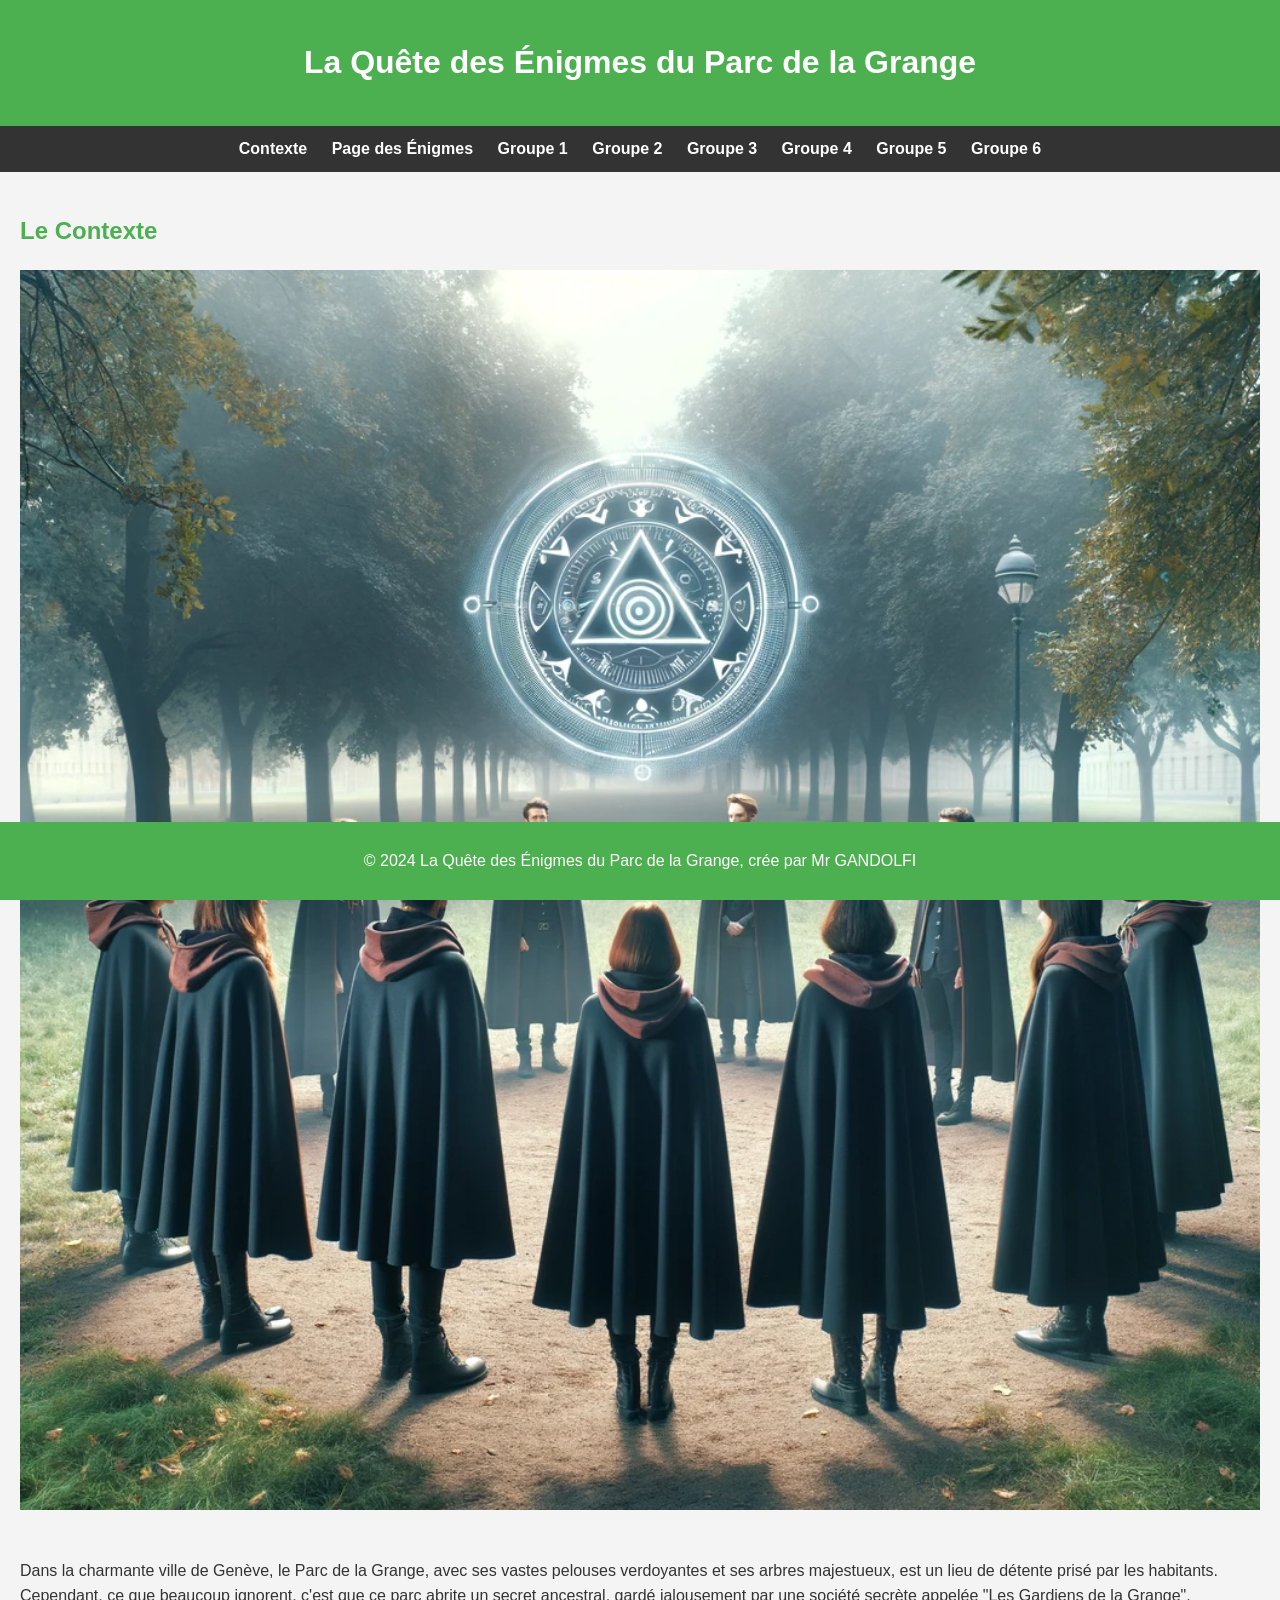
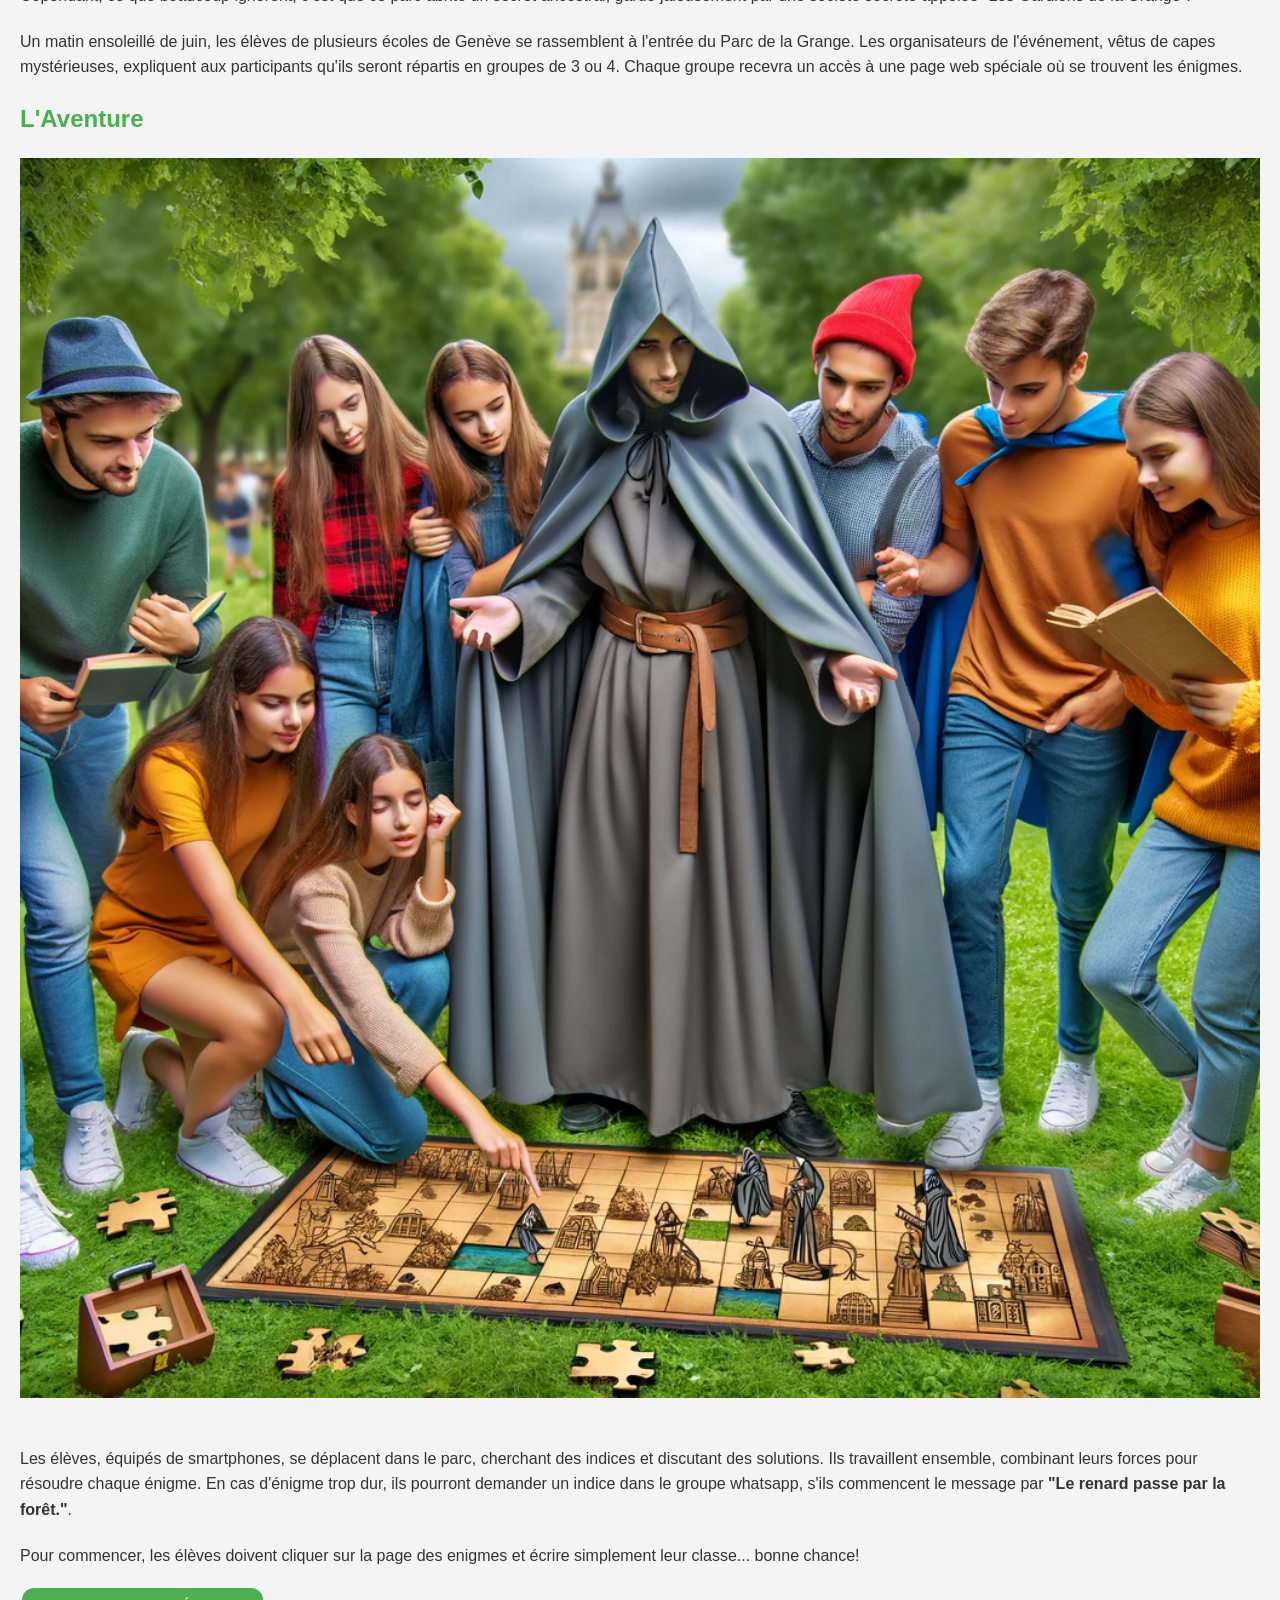
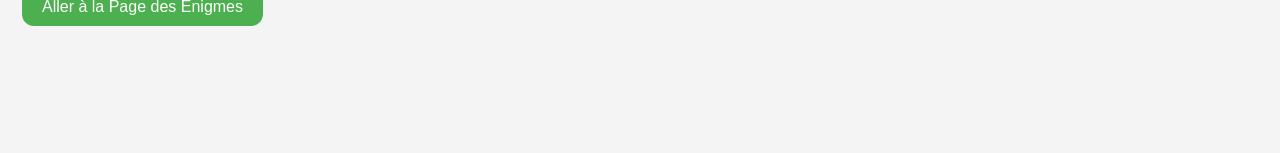
<file: index.html>
<!DOCTYPE html>
<html lang="fr">
<head>
    <meta charset="UTF-8">
    <meta name="viewport" content="width=device-width, initial-scale=1.0">
    <title>La Quête des Énigmes du Parc de la Grange</title>
    <style>
        body {
            font-family: Arial, sans-serif;
            line-height: 1.6;
            margin: 0;
            padding: 0;
            background-color: #f4f4f4;
            color: #333;
        }
        header {
            background: #4CAF50;
            color: #fff;
            padding: 1rem 0;
            text-align: center;
        }
        nav {
            background: #333;
            color: #fff;
            text-align: center;
            padding: 10px 0;
        }
        nav a {
            color: #fff;
            margin: 0 10px;
            text-decoration: none;
            font-weight: bold;
        }
        .container {
            padding: 20px;
        }
        .section-title {
            color: #4CAF50;
            margin-top: 20px;
        }
        .content {
            margin: 20px 0;
        }
        img {
            width: 100%;
            height: auto;
            margin-bottom: 20px;
        }
        .footer {
            background: #4CAF50;
            color: #fff;
            text-align: center;
            padding: 10px 0;
            position: fixed;
            bottom: 0;
            width: 100%;
        }
        @media (max-width: 768px) {
            nav {
                display: flex;
                flex-direction: column;
                align-items: center;
            }
            nav a {
                margin: 5px 0;
            }
        }
    </style>
</head>
<body>

<header>
    <h1>La Quête des Énigmes du Parc de la Grange</h1>
</header>

<nav>
    <a href="#contexte">Contexte</a>   
    <a href="./enigmes/index.html">Page des Énigmes</a>
    <a href="./G1/index.html">Groupe 1</a>
    <a href="./G2/index.html">Groupe 2</a>
    <a href="./G3/index.html">Groupe 3</a>
    <a href="./G4/index.html">Groupe 4</a>
    <a href="./G5/index.html">Groupe 5</a>
    <a href="./G6/index.html">Groupe 6</a>
</nav>

<div class="container">
    <section id="contexte">
        <h2 class="section-title">Le Contexte</h2>
        <img src="./img/secte-concept.webp" alt="Les Gardiens de la Grange">
        <p class="content">
            Dans la charmante ville de Genève, le Parc de la Grange, avec ses vastes pelouses verdoyantes et ses arbres majestueux, est un lieu de détente prisé par les habitants. Cependant, ce que beaucoup ignorent, c'est que ce parc abrite un secret ancestral, gardé jalousement par une société secrète appelée "Les Gardiens de la Grange".
        </p>
        <p class="content">
            Un matin ensoleillé de juin, les élèves de plusieurs écoles de Genève se rassemblent à l'entrée du Parc de la Grange. Les organisateurs de l'événement, vêtus de capes mystérieuses, expliquent aux participants qu'ils seront répartis en groupes de 3 ou 4. Chaque groupe recevra un accès à une page web spéciale où se trouvent les énigmes.
        </p>
    </section>


    <section id="aventure">
        <h2 class="section-title">L'Aventure</h2>
        <img src="./img/secte-aventure.webp" alt="L'Aventure">
        <p class="content">
            Les élèves, équipés de smartphones, se déplacent dans le parc, cherchant des indices et discutant des solutions. Ils travaillent ensemble, combinant leurs forces pour résoudre chaque énigme. En cas d'énigme trop dur, ils pourront demander un indice dans le groupe whatsapp, s'ils commencent le message par <b> "Le renard passe par la forêt."</b>.
        </p>
        <p> Pour commencer, les élèves doivent cliquer sur la page des enigmes et écrire simplement leur classe... bonne chance!</p>
    </section>
    <a href="./enigmes/index.html">
        <button style="background-color: #4CAF50; color: white; border: none; padding: 10px 20px; text-align: center; text-decoration: none; display: inline-block; font-size: 16px; margin: 4px 2px; cursor: pointer; border-radius: 12px;">Aller à la Page des Énigmes</button>
    </a>
    <br />
    <br />
    <br />
    <br />
    <br />
</div>

<footer class="footer">
    <p>&copy; 2024 La Quête des Énigmes du Parc de la Grange, crée par Mr GANDOLFI</p>
</footer>

</body>
</html>
</file>
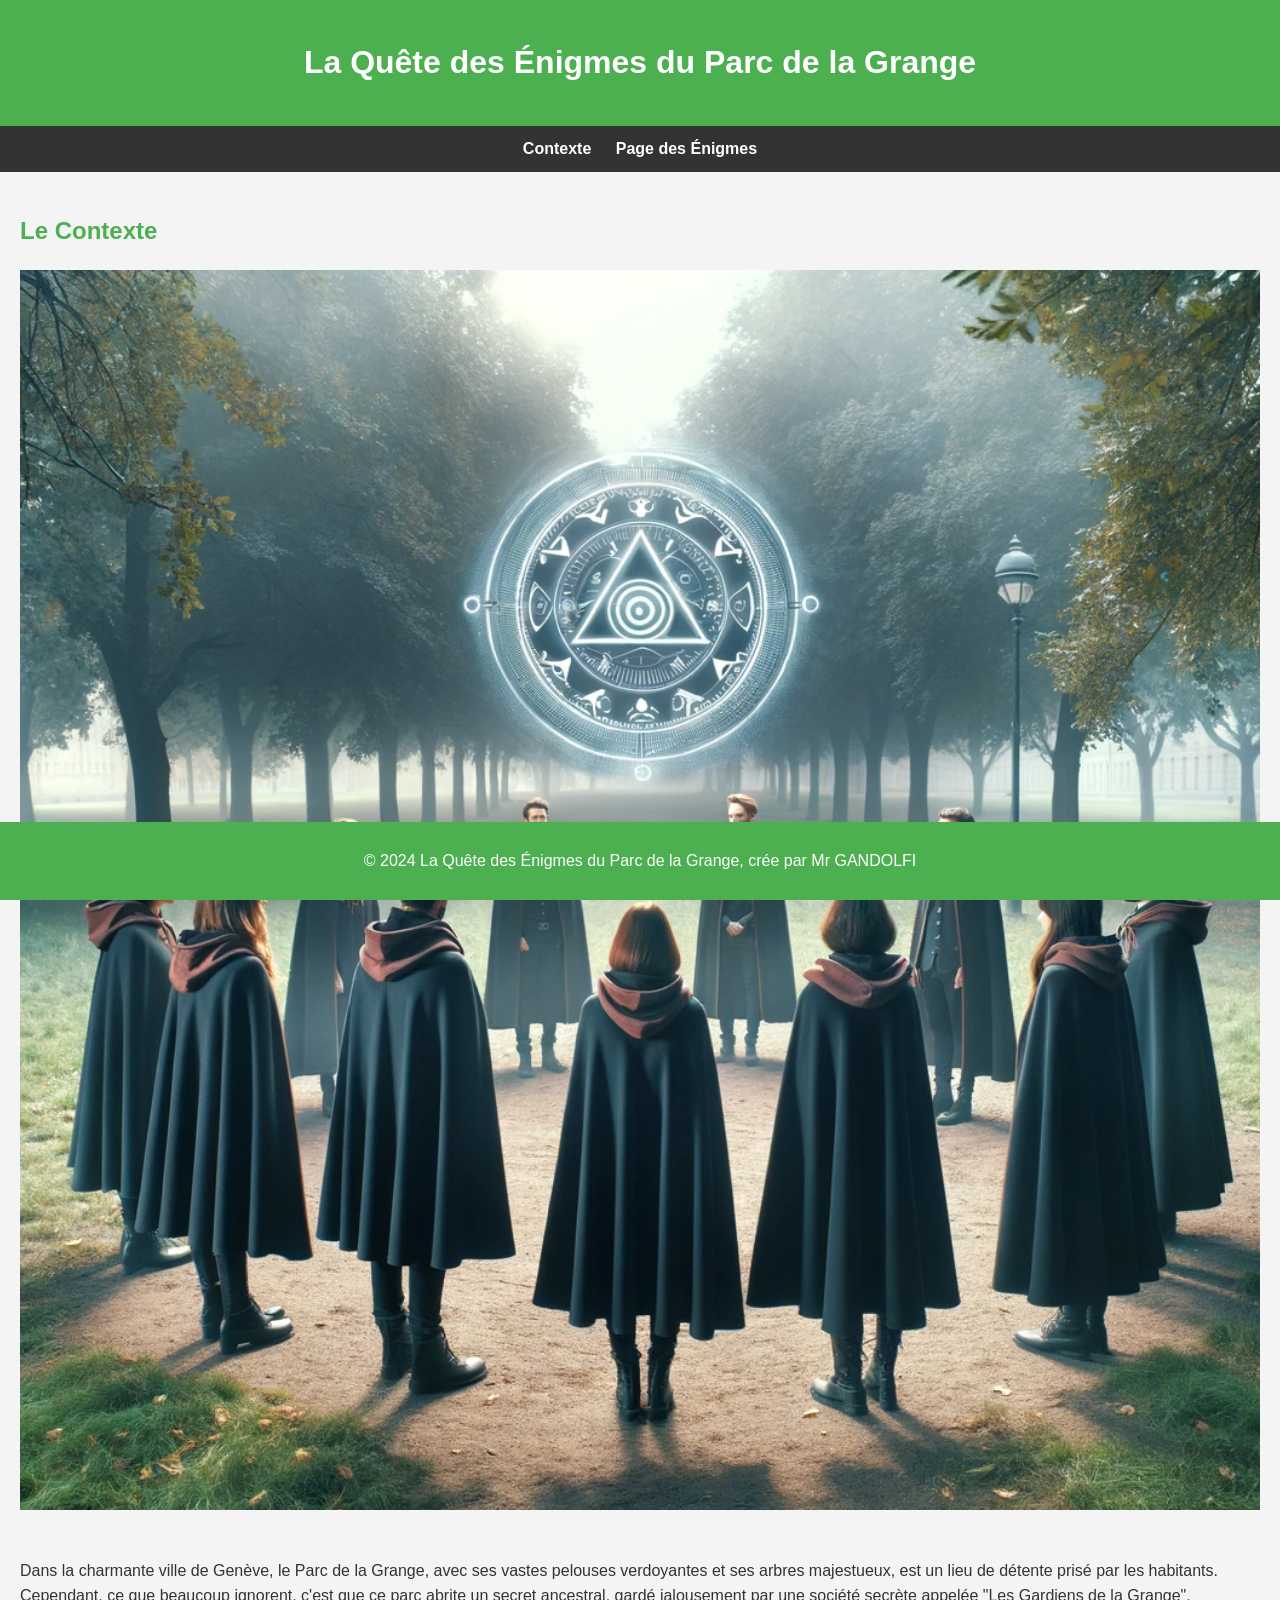
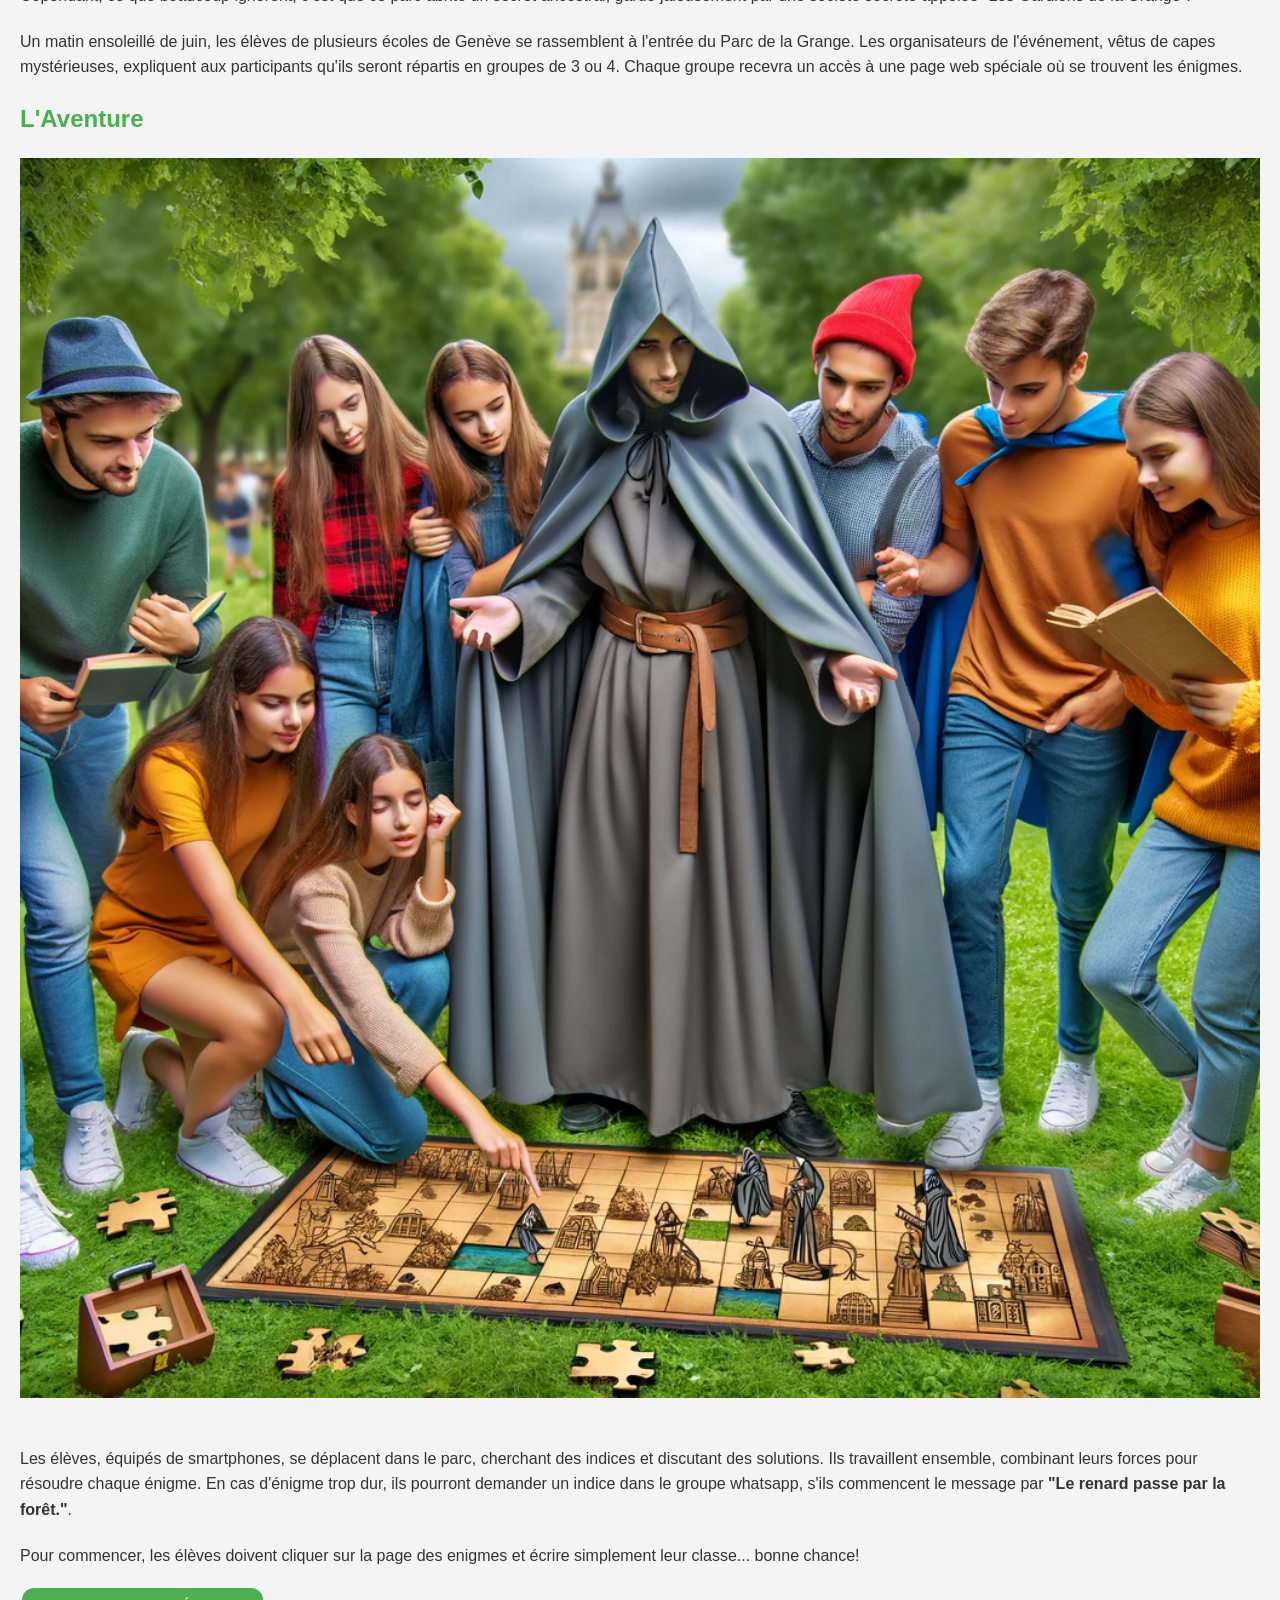
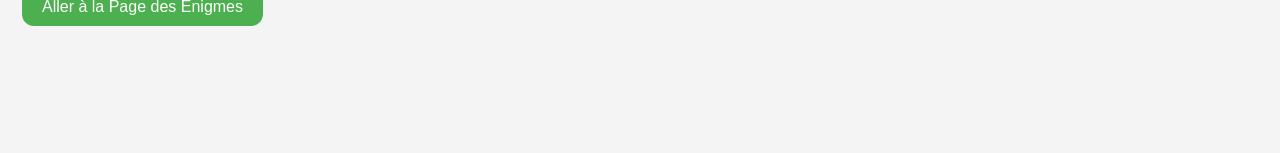
<file: G1/index.html>
<!DOCTYPE html>
<html lang="fr">
<head>
    <meta charset="UTF-8">
    <meta name="viewport" content="width=device-width, initial-scale=1.0">
    <title>La Quête des Énigmes du Parc de la Grange</title>
    <style>
        body {
            font-family: Arial, sans-serif;
            line-height: 1.6;
            margin: 0;
            padding: 0;
            background-color: #f4f4f4;
            color: #333;
        }
        header {
            background: #4CAF50;
            color: #fff;
            padding: 1rem 0;
            text-align: center;
        }
        nav {
            background: #333;
            color: #fff;
            text-align: center;
            padding: 10px 0;
        }
        nav a {
            color: #fff;
            margin: 0 10px;
            text-decoration: none;
            font-weight: bold;
        }
        .container {
            padding: 20px;
        }
        .section-title {
            color: #4CAF50;
            margin-top: 20px;
        }
        .content {
            margin: 20px 0;
        }
        img {
            width: 100%;
            height: auto;
            margin-bottom: 20px;
        }
        .footer {
            background: #4CAF50;
            color: #fff;
            text-align: center;
            padding: 10px 0;
            position: fixed;
            bottom: 0;
            width: 100%;
        }
        @media (max-width: 768px) {
            nav {
                display: flex;
                flex-direction: column;
                align-items: center;
            }
            nav a {
                margin: 5px 0;
            }
        }
    </style>
</head>
<body>

<header>
    <h1>La Quête des Énigmes du Parc de la Grange</h1>
</header>

<nav>
    <a href="#contexte">Contexte</a>   
    <a href="./enigmes/index.html">Page des Énigmes</a>
</nav>

<div class="container">
    <section id="contexte">
        <h2 class="section-title">Le Contexte</h2>
        <img src="../img/secte-concept.webp" alt="Les Gardiens de la Grange">
        <p class="content">
            Dans la charmante ville de Genève, le Parc de la Grange, avec ses vastes pelouses verdoyantes et ses arbres majestueux, est un lieu de détente prisé par les habitants. Cependant, ce que beaucoup ignorent, c'est que ce parc abrite un secret ancestral, gardé jalousement par une société secrète appelée "Les Gardiens de la Grange".
        </p>
        <p class="content">
            Un matin ensoleillé de juin, les élèves de plusieurs écoles de Genève se rassemblent à l'entrée du Parc de la Grange. Les organisateurs de l'événement, vêtus de capes mystérieuses, expliquent aux participants qu'ils seront répartis en groupes de 3 ou 4. Chaque groupe recevra un accès à une page web spéciale où se trouvent les énigmes.
        </p>
    </section>


    <section id="aventure">
        <h2 class="section-title">L'Aventure</h2>
        <img src="../img/secte-aventure.webp" alt="L'Aventure">
        <p class="content">
            Les élèves, équipés de smartphones, se déplacent dans le parc, cherchant des indices et discutant des solutions. Ils travaillent ensemble, combinant leurs forces pour résoudre chaque énigme. En cas d'énigme trop dur, ils pourront demander un indice dans le groupe whatsapp, s'ils commencent le message par <b> "Le renard passe par la forêt."</b>.
        </p>
        <p> Pour commencer, les élèves doivent cliquer sur la page des enigmes et écrire simplement leur classe... bonne chance!</p>
    </section>
    <a href="./enigmes/index.html">
        <button style="background-color: #4CAF50; color: white; border: none; padding: 10px 20px; text-align: center; text-decoration: none; display: inline-block; font-size: 16px; margin: 4px 2px; cursor: pointer; border-radius: 12px;">Aller à la Page des Énigmes</button>
    </a>
    <br />
    <br />
    <br />
    <br />
    <br />
</div>

<footer class="footer">
    <p>&copy; 2024 La Quête des Énigmes du Parc de la Grange, crée par Mr GANDOLFI</p>
</footer>

</body>
</html>
</file>
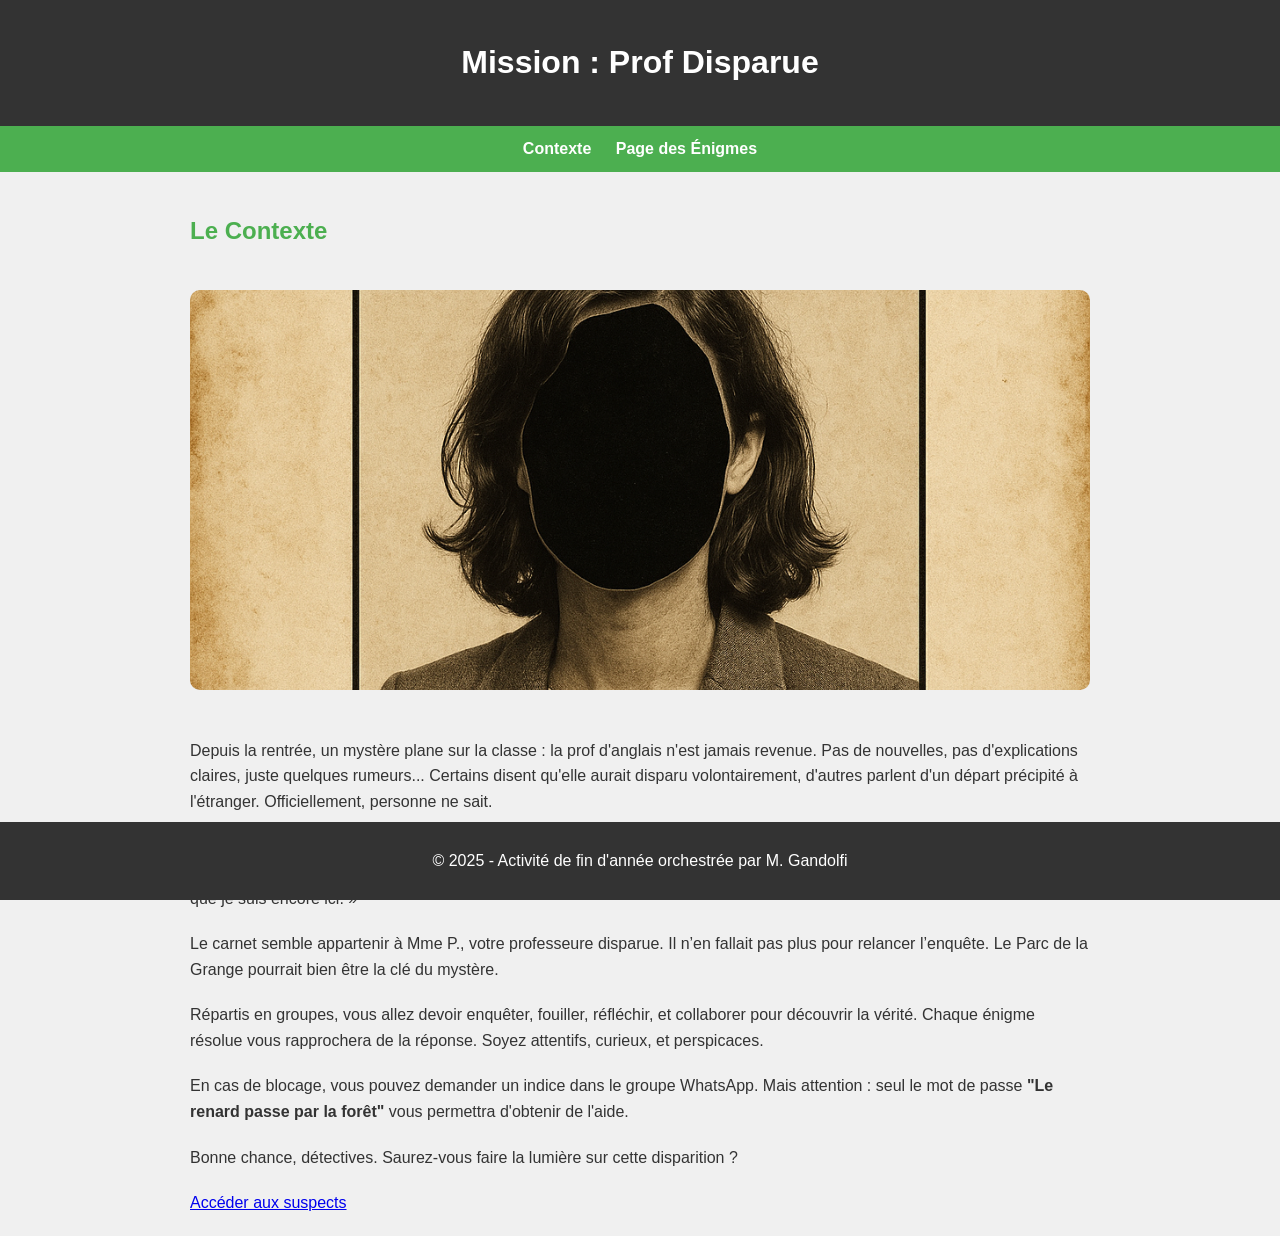
<file: v2025/index.html>
<!DOCTYPE html>
<html lang="fr">
<head>
    <meta charset="UTF-8">
    <meta name="viewport" content="width=device-width, initial-scale=1.0">
    <title>Mission : Prof Disparue</title>
    <style>
        body {
            font-family: Arial, sans-serif;
            line-height: 1.6;
            margin: 0;
            padding: 0;
            background-color: #f0f0f0;
            color: #333;
        }
        header {
            background: #333;
            color: #fff;
            padding: 1rem 0;
            text-align: center;
        }
        nav {
            background: #4CAF50;
            color: #fff;
            text-align: center;
            padding: 10px 0;
        }
        nav a {
            color: #fff;
            margin: 0 10px;
            text-decoration: none;
            font-weight: bold;
        }
        .container {
            padding: 20px;
            max-width: 900px;
            margin: auto;
        }
        .section-title {
            color: #4CAF50;
            margin-top: 20px;
        }
        .content {
            margin: 20px 0;
        }
        .footer {
            background: #333;
            color: #fff;
            text-align: center;
            padding: 10px 0;
            position: fixed;
            bottom: 0;
            width: 100%;
        }
        button {
            background-color: #4CAF50;
            color: white;
            border: none;
            padding: 10px 20px;
            text-align: center;
            text-decoration: none;
            display: inline-block;
            font-size: 3rem;
            margin: 10px 0;
            cursor: pointer;
            border-radius: 12px;
        }
    </style>
</head>
<body>

<header>
    <h1>Mission : Prof Disparue</h1>
</header>

<nav>
    <a href="#contexte">Contexte</a>
    <a href="suspects.html">Page des Énigmes</a>
    
</nav>

<div class="container">
    <section id="contexte">
        <h2 class="section-title">Le Contexte</h2>

        
      
        <img src="../img/disparition-prof.png" alt="Affiche de disparition" style="width:100%; max-height:400px; object-fit:cover; margin:20px 0; border-radius:10px;">
        <p class="content">
            Depuis la rentrée, un mystère plane sur la classe : la prof d'anglais n'est jamais revenue. Pas de nouvelles, pas d'explications claires, juste quelques rumeurs... Certains disent qu'elle aurait disparu volontairement, d'autres parlent d'un départ précipité à l'étranger. Officiellement, personne ne sait.
        </p>
       
        <p class="content">
            Mais un événement récent a tout relancé : un promeneur aurait retrouvé un carnet abîmé derrière une haie du parc. À l’intérieur, quelques phrases en anglais, un emploi du temps de professeur, et un post-it griffonné : « Ils ne doivent pas savoir que je suis encore ici. »
        </p>
        <p class="content">
            Le carnet semble appartenir à Mme P., votre professeure disparue. Il n’en fallait pas plus pour relancer l’enquête. Le Parc de la Grange pourrait bien être la clé du mystère.
        </p>
        <p class="content">
            Répartis en groupes, vous allez devoir enquêter, fouiller, réfléchir, et collaborer pour découvrir la vérité. Chaque énigme résolue vous rapprochera de la réponse. Soyez attentifs, curieux, et perspicaces.
        </p>
        <p class="content">
            En cas de blocage, vous pouvez demander un indice dans le groupe WhatsApp. Mais attention : seul le mot de passe <strong>"Le renard passe par la forêt"</strong> vous permettra d'obtenir de l'aide.
        </p>
        <p class="content">
            Bonne chance, détectives. Saurez-vous faire la lumière sur cette disparition ?
        </p>
         <a href="./suspects.html"  target="_blank" class="btn">
            Accéder aux suspects
        </a>
       
        
    </section>
</div>

<footer class="footer">
    <p>&copy; 2025 - Activité de fin d'année orchestrée par M. Gandolfi</p>
</footer>

</body>
</html>
</file>
